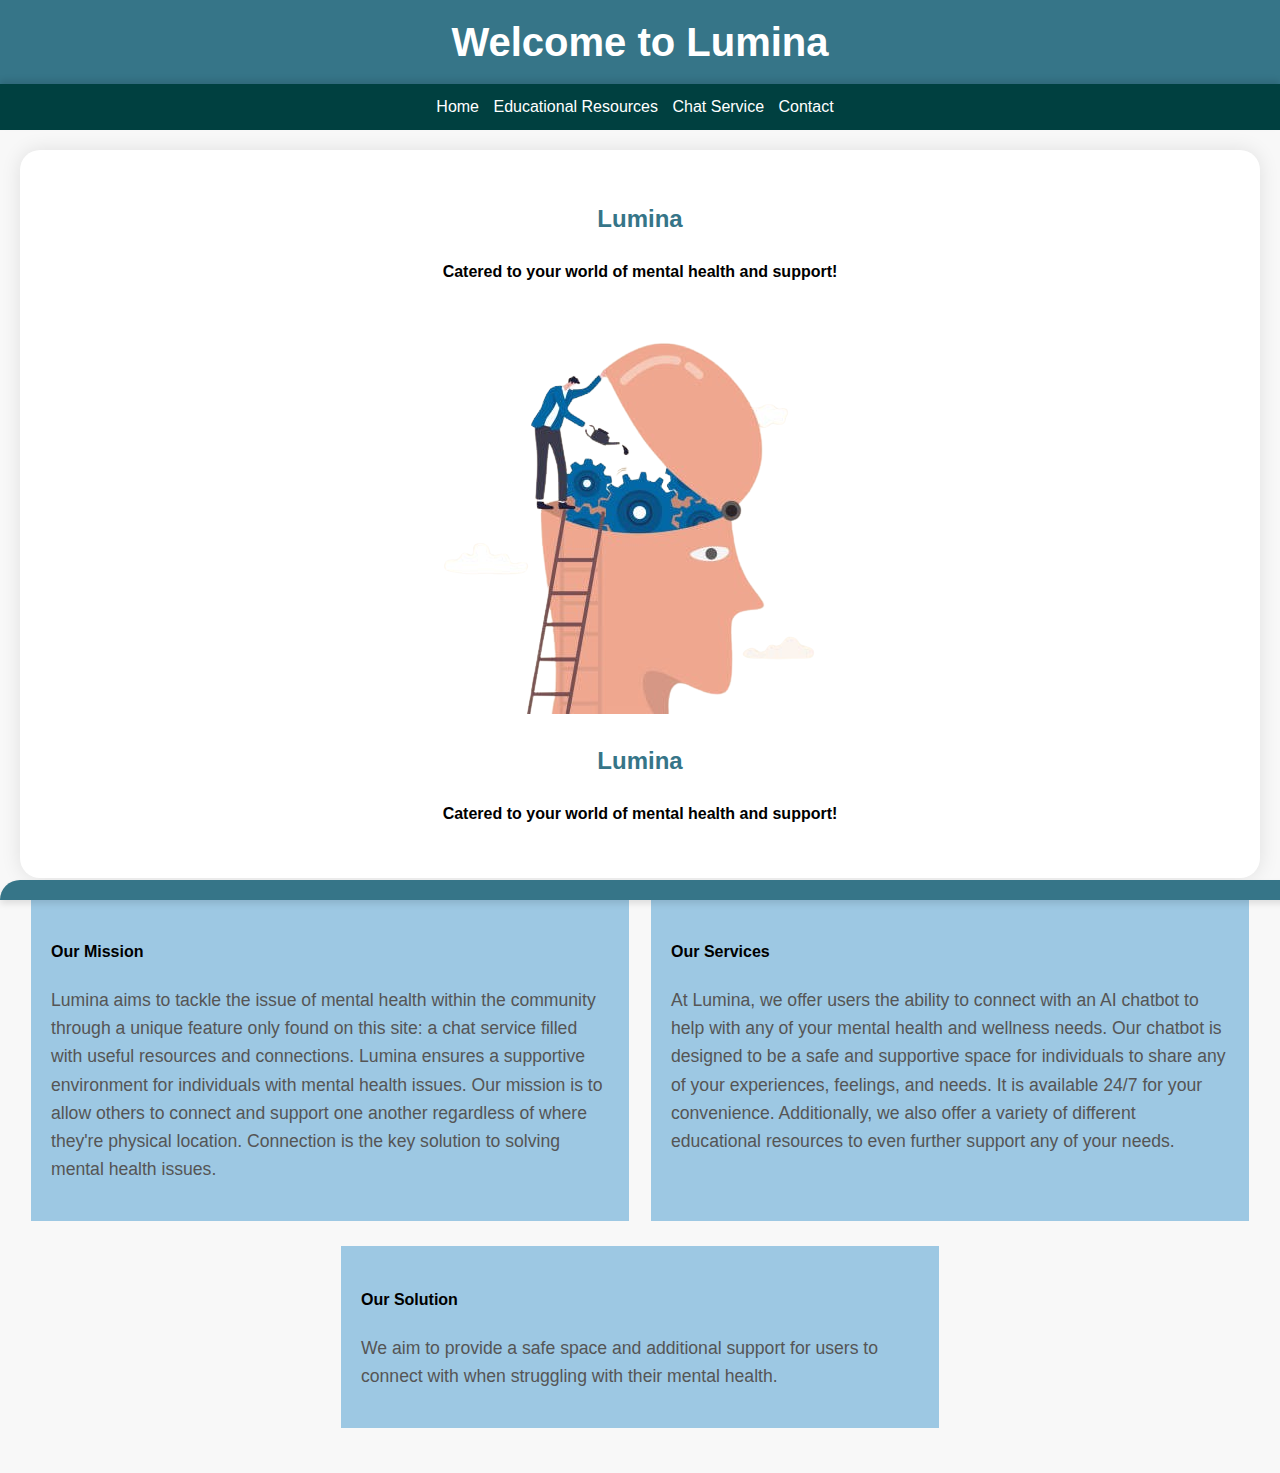
<file: index.html>
<!DOCTYPE html>
<html lang="en">

<head>
  <link rel="stylesheet" href="style.css">

  <meta charset="UTF-8">
  <meta name="viewport" content="width=device-width, initial-scale=1.0">
  <title>Lumina</title>
  <style>
    body {
      font-family: Arial, sans-serif;
      margin: 0;
      padding: 0;
    }

    header {
      background-color: #367588;
      color: #fff;
      padding: 10px;
      text-align: center;
    }

    nav {
      background-color: #004040;
      color: #fff;
      padding: 10px;
      text-align: center;
    }

    nav ul {
      list-style-type: none;
      margin: 0;
      padding: 0;
    }

    nav ul li {
      display: inline;
      margin-right: 10px;
    }

    nav ul li a {
      color: #fff;
      text-decoration: none;
    }

    main section {
      text-align: center;
      padding: 30px;
    }

    .content-row {
      display: flex;
      justify-content: space-around;
      flex-wrap: wrap;
    }

    .about-section,
    .services-section,
    .solution-section {
      width: 45%; /* Adjust for spacing */
      margin-bottom: 25px;
      padding: 20px;
      background-color: #9dc8e3;
      color: #000;
    }

    footer {
      background-color: #367588;
      color: #fff;
      padding: 10px;
      text-align: center;
      position: fixed;
      bottom: 0;
      width: 100%;
    }

    @media (max-width: 768px) {
      .about-section,
      .services-section,
      .solution-section {
        width: 100%; /* Adjust for smaller screens */
      }
    }
  </style>
</head>

<body>
  <header>
    <h1>Welcome to Lumina </h1>
  </header>
  <nav>
    <ul>
      <li><a href="index.html">Home</a></li>
      <li><a href="educational_resources.html">Educational Resources</a></li>
      <li><a href="chat_service.html">Chat Service</a></li>
      <li><a href="contact.html">Contact</a></li>
    </ul>
  </nav>

  <main>
    <section>
      <h2>Lumina</h2>
      <h4>Catered to your world of mental health and support!</h4>

      <img src="mental.png" alt="Mental Health Illustration" class="welcome-image"> 
      <h2>Lumina</h2>
      <h4>Catered to your world of mental health and support!</h4>
      
    </section>

    <div class="content-row">
      <article class="about-section">
        <h4>Our Mission</h4>
        <p> Lumina aims to tackle the issue of mental health within the community through a unique feature only found on
          this site: a chat service filled with useful resources and connections. Lumina ensures a supportive environment
          for individuals with mental health issues. Our mission is to allow others to connect and support one another
          regardless of where they're physical location. Connection is the key solution to solving mental health issues.
        </p>
      </article>
      <article class="services-section">
        <h4>Our Services</h4>
        <p> At Lumina, we offer users the ability to connect with an AI chatbot to help with any of your mental health and
          wellness needs. Our chatbot is designed to be a safe and supportive space for individuals to share any of your
          experiences, feelings, and needs. It is available 24/7 for your convenience. Additionally, we also offer a variety
          of different educational resources to even further support any of your needs. </p>
      </article>
      <article class="solution-section">
        <h4>Our Solution</h4>
        <p>We aim to provide a safe space and additional support for users to connect with when struggling with their mental
          health. </p>
      </article>
    </div>
  </main>
  <script src="script.js"></script>
  <footer>
  </footer>
  <script src="script.js"></script>
</body>

</html>
</file>
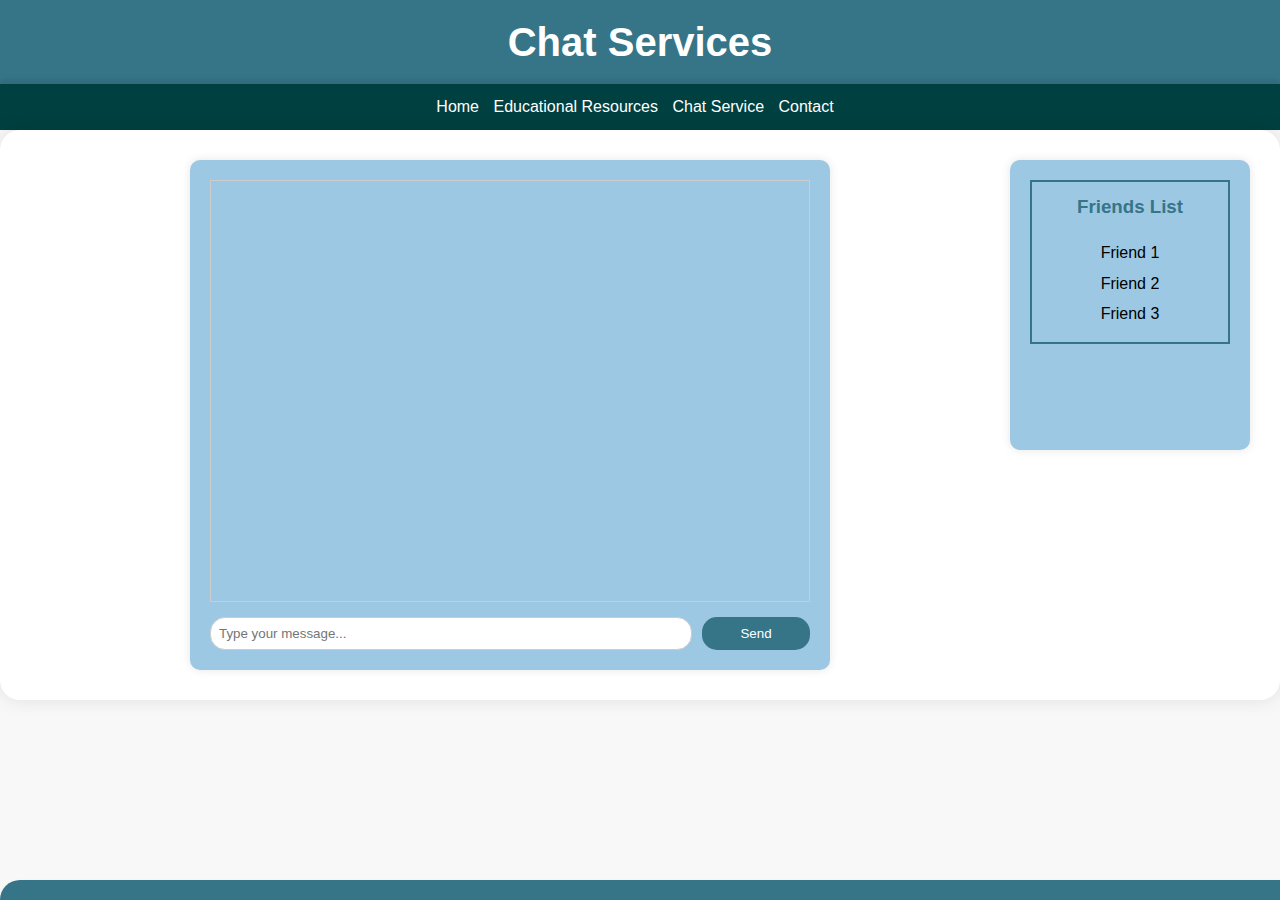
<file: chat_service.html>
<!DOCTYPE html>
<html lang="en">

<head>
  <link rel="stylesheet" href="style.css">

  <meta charset="UTF-8">
  <meta name="viewport" content="width=device-width, initial-scale=1.0">
  <title>Chat Service</title>
  <style>
      body {
        font-family: Arial, sans-serif;
        margin: 0;
        padding: 0;
      }

      header {
        background-color: #367588;
        color: #fff;
        padding: 10px;
        text-align: center;
      }

      nav {
        background-color: #004040;
        color: #fff;
        padding: 10px;
        text-align: center;
      }

      nav ul {
        list-style-type: none;
        margin: 0;
        padding: 0;
      }

      nav ul li {
        display: inline;
        margin-right: 10px;
      }

      nav ul li a {
        color: #fff;
        text-decoration: none;
      }

      section {
        text-align: center;
        position: relative;
        padding: 30px;
        display: flex;
        justify-content: center; 
        align-items: flex-start; 
      }

      .chat-container {
        width: 50%; 
        max-width: 600px;
        background-color: #9dc8e3;
        color: #000;
        padding: 20px;
        border-radius: 10px;
        box-shadow: 0 0 10px rgba(0, 0, 0, 0.1);
      }

      .chat-box {
        height: 400px;
        overflow-y: scroll;
        border: 1px solid #ccc;
        margin-bottom: 15px;
        padding: 10px;
      }

      .user-input {
        display: flex;
        justify-content: space-between;
      }

      .message-input {
        width: 80%;
        padding: 8px;
        margin-right: 10px;
      }

      .send-button {
        width: 18%;
        padding: 8px;
        background-color: #367588;
        color: #fff;
        border: none;
        cursor: pointer;
      }

      .friends-list-container {
        width: 30%; 
        max-width: 200px;
        height: 250px;
        padding: 20px;
        background-color: #9dc8e3;
        border-radius: 10px;
        box-shadow: 0 0 10px rgba(0, 0, 0, 0.1);
        margin-left: 20px; 
      }

      .friends-list {
        border: 2px solid #367588;
        padding: 10px;
      }

      .friends-list h3 {
        color: #367588;
        text-align: center;
        margin-top: 0;
      }

      .friends-list ul {
        list-style-type: none;
        padding: 0;
        margin: 0;
      }

      .friends-list li {
        margin-bottom: 5px;
      }

      footer {
        background-color: #367588;
        color: #fff;
        padding: 10px;
        text-align: center;
        position: fixed;
        bottom: 0;
        width: 100%;
      }
  </style>
</head>

<body>
  <header>
    <h1> Chat Services </h1>
  </header>
  <nav>
    <ul>
      <li><a href="index.html">Home</a></li>
      <li><a href="educational_resources.html">Educational Resources</a></li>
      <li><a href="chat_service.html">Chat Service</a></li>
      <li><a href="contact.html">Contact</a></li>
    </ul>
  </nav>
  <section>
    <div class="chat-container">
      <div class="chat-box" id="chat-box"></div>
      <div class="user-input">
        <input type="text" id="message-input" class="message-input" placeholder="Type your message...">
        <button onclick="sendMessage()" class="send-button">Send</button>
      </div>
    </div>
    <div class="friends-list-container">
      <div class="friends-list">
        <h3>Friends List</h3>
        <ul id="friends-list">
          <li>Friend 1</li>
          <li>Friend 2</li>
          <li>Friend 3</li>
        </ul>
      </div>
    </div>
  </section>

  <script>
    function sendMessage() {
      const messageInput = document.getElementById('message-input');
      const chatBox = document.getElementById('chat-box');

      const userMessage = messageInput.value;
      if (userMessage.trim() !== '') {

        chatBox.innerHTML += `<p><strong>User:</strong> ${userMessage}</p>`;

        const chatbotResponse = "Hello!";
        chatBox.innerHTML += `<p><strong>Chatbot:</strong> ${chatbotResponse}</p>`;


        messageInput.value = '';
      }
    }
  </script>

  <footer>

  </footer>
</body>

</html>
</file>
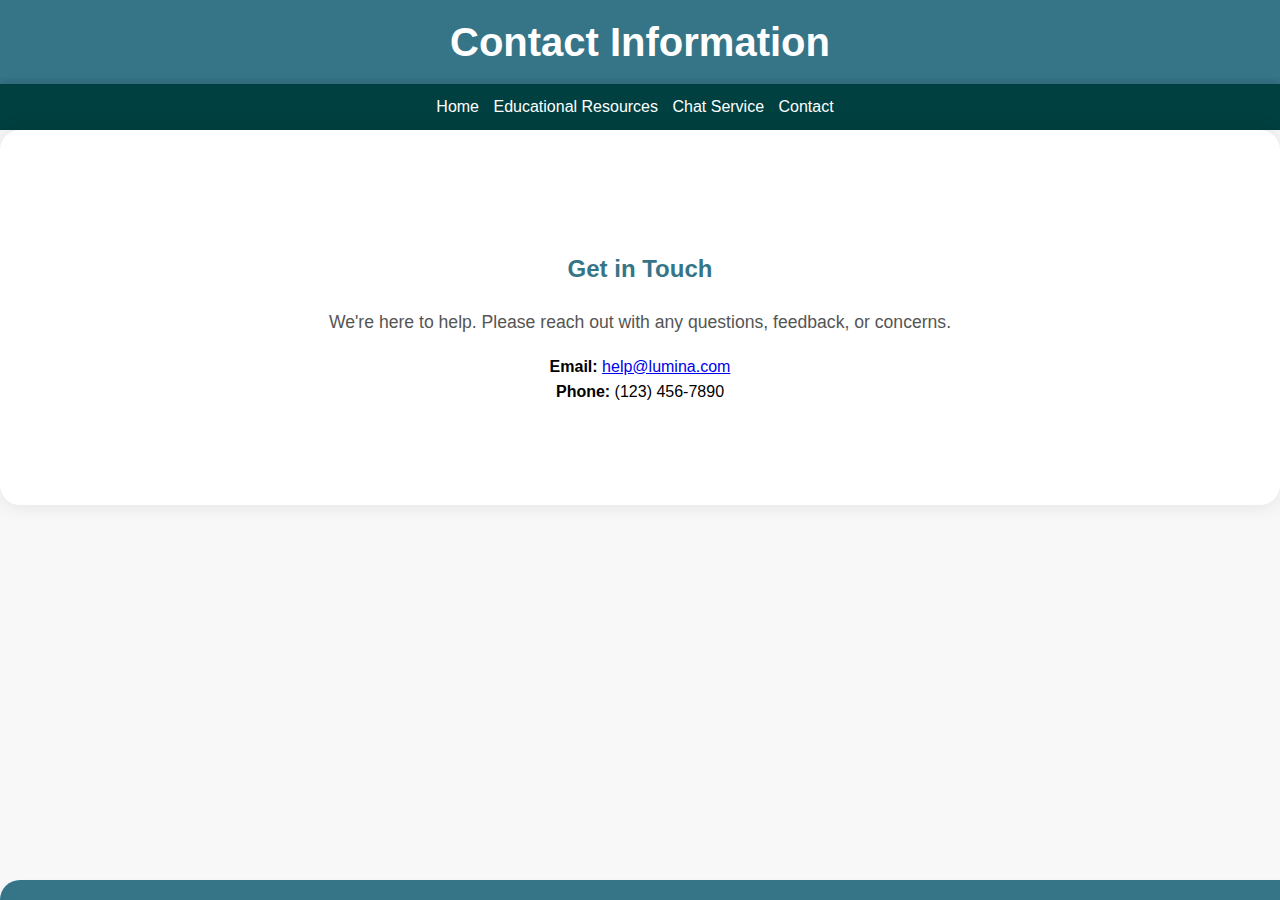
<file: contact.html>
<!-- contact.html -->
<!DOCTYPE html>
<html lang="en">

<head>
  <link rel="stylesheet" href="style.css">

  <meta charset="UTF-8">
  <meta name="viewport" content="width=device-width, initial-scale=1.0">
  <title>Educational Resources</title>
  <style>
    body {
      font-family: Arial, sans-serif;
      margin: 0;
      padding: 0;
    }

    header {
      background-color: #367588;
      color: #fff;
      padding: 10px;
      text-align: center;
    }

    nav {
      background-color: #004040;
      color: #fff;
      padding: 10px;
      text-align: center;
    }

    nav ul {
      list-style-type: none;
      margin: 0;
      padding: 0;
    }

    nav ul li {
      display: inline;
      margin-right: 10px;
    }

    nav ul li a {
      color: #fff;
      text-decoration: none;
    }

    section {
      text-align: center;
      position: relative;
      padding: 100px;
    }

    footer {
      background-color: #367588;
      color: #fff;
      padding: 10px;
      text-align: center;
      position: fixed;
      bottom: 0;
      width: 100%;
    }
  </style>
</head>

<body>
  <header>
    <h1> Contact Information </h1>
  </header>
  <nav>
    <ul>
      <li><a href="index.html">Home</a></li>
      <li><a href="educational_resources.html">Educational Resources</a></li>
      <li><a href="chat_service.html">Chat Service</a></li>
      <li><a href="contact.html">Contact</a></li>
    </ul>
  </nav>
  <section> 

    <h2>Get in Touch</h2>
    <p>We're here to help. Please reach out with any questions, feedback, or concerns.</p>

    <div class="contact-info-box">
      <b>Email:</b> <a href="mailto:help@lumina.com">help@lumina.com</a><br>
      <b>Phone:</b> (123) 456-7890 
    </div>
  </section>

  <footer>
    <!-- Footer content -->
  </footer>
  <script src="script.js"></script>
</body>

</html>
</file>
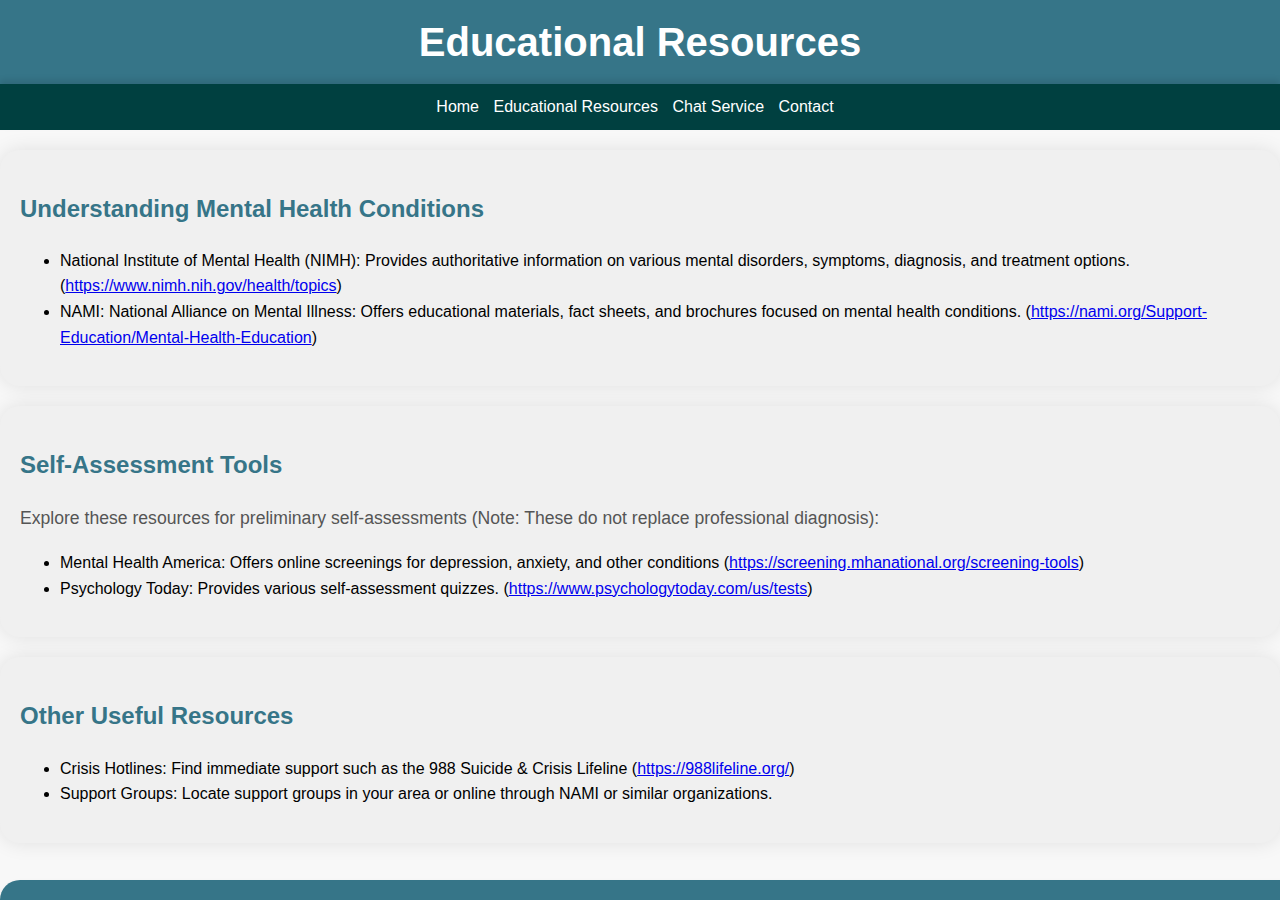
<file: educational_resources.html>
<!DOCTYPE html>
<html lang="en">

<head>
  <link rel="stylesheet" href="style.css">

 <meta charset="UTF-8">
 <meta name="viewport" content="width=device-width, initial-scale=1.0">
 <title>Educational Resources</title>
 <style>
  body {
   font-family: Arial, sans-serif;
   margin: 0;
   padding: 0;
  }

  header {
   background-color: #367588;
   color: #fff;
   padding: 10px;
   text-align: center;
  }

  nav {
   background-color: #004040;
   color: #fff;
   padding: 10px;
   text-align: center;
  }

  nav ul {
   list-style-type: none;
   margin: 0;
   padding: 0;
  }

  nav ul li {
   display: inline;
   margin-right: 10px;
  }

  nav ul li a {
   color: #fff;
   text-decoration: none;
  }

  section {
   margin: 20px auto; /* Added margin for spacing */
   padding: 20px;
   text-align: left;
   background-color: #f0f0f0;  /* Softer background color */
  }
  

  h2 {
     color: #367588; /* Match header color */
   }

  footer {
   background-color: #367588;
   color: #fff;
   padding: 10px;
   text-align: center;
   position: fixed;
   bottom: 0;
   width: 100%;
  }
 </style>
</head>

<body>
 <header>
  <h1>Educational Resources </h1>
 </header>
 <nav>
  <ul>
   <li><a href="index.html">Home</a></li>
   <li><a href="educational_resources.html">Educational Resources</a></li>
   <li><a href="chat_service.html">Chat Service</a></li>
   <li><a href="contact.html">Contact</a></li>
  </ul>
 </nav>

 <section>
   <h2>Understanding Mental Health Conditions</h2>
   <ul>
     <li>National Institute of Mental Health (NIMH): Provides authoritative information on various mental disorders, symptoms, diagnosis, and treatment options. (<a href="https://www.nimh.nih.gov/health/topics">https://www.nimh.nih.gov/health/topics</a>)</li>
      <li>NAMI: National Alliance on Mental Illness: Offers educational materials, fact sheets, and brochures focused on mental health conditions. (<a href="https://nami.org/Support-Education/Mental-Health-Education">https://nami.org/Support-Education/Mental-Health-Education</a>)</li>
   </ul>
 </section>  

 <section>
   <h2>Self-Assessment Tools</h2>
   <p>Explore these resources for preliminary self-assessments (Note: These do not replace professional diagnosis):</p>
   <ul>  
      <li>Mental Health America: Offers online screenings for depression, anxiety, and other conditions (<a href="https://screening.mhanational.org/screening-tools">https://screening.mhanational.org/screening-tools</a>)</li>
      <li>Psychology Today: Provides various self-assessment quizzes. (<a href="https://www.psychologytoday.com/us/tests">https://www.psychologytoday.com/us/tests</a>)</li> 
   </ul>
 </section>

 <section>
   <h2>Other Useful Resources</h2>
    <ul>
     <li>Crisis Hotlines: Find immediate support such as the 988 Suicide & Crisis Lifeline (<a href="https://988lifeline.org/">https://988lifeline.org/</a>)</li>
     <li>Support Groups: Locate support groups in your area or online through NAMI or similar organizations.</li>
   </ul>
 </section>

<footer>
</footer>
  <script src="script.js"></script>
</body>

</html>
</file>
<file: style.css>
/* General Styles */
  body {
      font-family: 'Segoe UI', Tahoma, Geneva, Verdana, sans-serif;
      line-height: 1.6;
      margin: 0;
      padding: 0;
      background-color: #f8f8f8;
  }

  .container {
      max-width: 1200px;
      margin: 0 auto;
      padding: 20px;
  }

  /* Header Styles */
/* Header Styles */
header {
    background-color: #367588;
    color: #fff;
    padding: 20px 0;
    text-align: center;
}


  header h1 {
      margin: 0;
      font-size: 2.5rem;
  }

  /* Navigation Styles */
nav {
    background-color: #004040;
    color: #fff;
    padding: 10px 0;
    text-align: center;
    box-shadow: 0 -4px 6px rgba(0, 0, 0, 0.1);
}

  nav ul {
      list-style-type: none;
      margin: 0;
      padding: 0;
  }

  nav ul li {
      display: inline;
      margin-right: 20px;
  }

  nav ul li a {
      color: #fff;
      text-decoration: none;
      transition: color 0.3s ease;
  }

  nav ul li a:hover {
      color: #9dc8e3;
  }

  /* Main Content Styles */
main {
    padding: 20px;
}

section {
    background-color: #fff;
    border-radius: 20px; /* Adding rounded corners */
    box-shadow: 0 0 20px rgba(0, 0, 0, 0.1);
    padding: 30px;
    margin-bottom: 20px;
}

h2 {
    color: #367588;
}

p {
    color: #555;
    font-size: 1.1rem;
}

  section {
      background-color: #fff;
      border-radius: 20px;
      box-shadow: 0 0 20px rgba(0, 0, 0, 0.1);
      padding: 30px;
      margin-bottom: 20px;
  }

  h2 {
      color: #367588;
  }

  p {
      color: #555;
      font-size: 1.1rem;
  }

  /* Footer Styles */
  footer {
      background-color: #367588;
      color: #fff;
      padding: 20px 0;
      text-align: center;
      border-top-left-radius: 20px;
      border-top-right-radius: 20px;
      box-shadow: 0 4px 6px rgba(0, 0, 0, 0.1);
  }

  /* Chat Container Styles */
  .chat-container {
      max-width: 600px;
      margin: 0 auto;
      background-color: #9dc8e3;
      color: #000;
      padding: 20px;
      border-radius: 20px;
      box-shadow: 0 0 20px rgba(0, 0, 0, 0.1);
  }

  .chat-box {
      height: 300px;
      overflow-y: scroll;
      border: 1px solid #ccc;
      margin-bottom: 15px;
      padding: 10px;
  }

  .user-input {
      display: flex;
      justify-content: space-between;
      margin-top: 10px;
  }

  .message-input {
      flex: 1;
      padding: 8px;
      border-radius: 15px;
      border: 1px solid #ccc;
  }

  .send-button {
      padding: 8px 20px;
      background-color: #367588;
      color: #fff;
      border: none;
      border-radius: 15px;
      cursor: pointer;
      transition: background-color 0.3s ease;
  }

  .send-button:hover {
      background-color: #004040;
  }

  /* Back to Top Button Styles */
  #back-to-top {
      position: fixed;
      bottom: 20px;
      right: 20px;
      background-color: #367588;
      color: #fff;
      padding: 10px 20px;
      border: none;
      border-radius: 50%;
      cursor: pointer;
      display: none;
      z-index: 999;
      box-shadow: 0 4px 6px rgba(0, 0, 0, 0.1);
  }

  #back-to-top:hover {
      background-color: #004040;
  }
</file>
